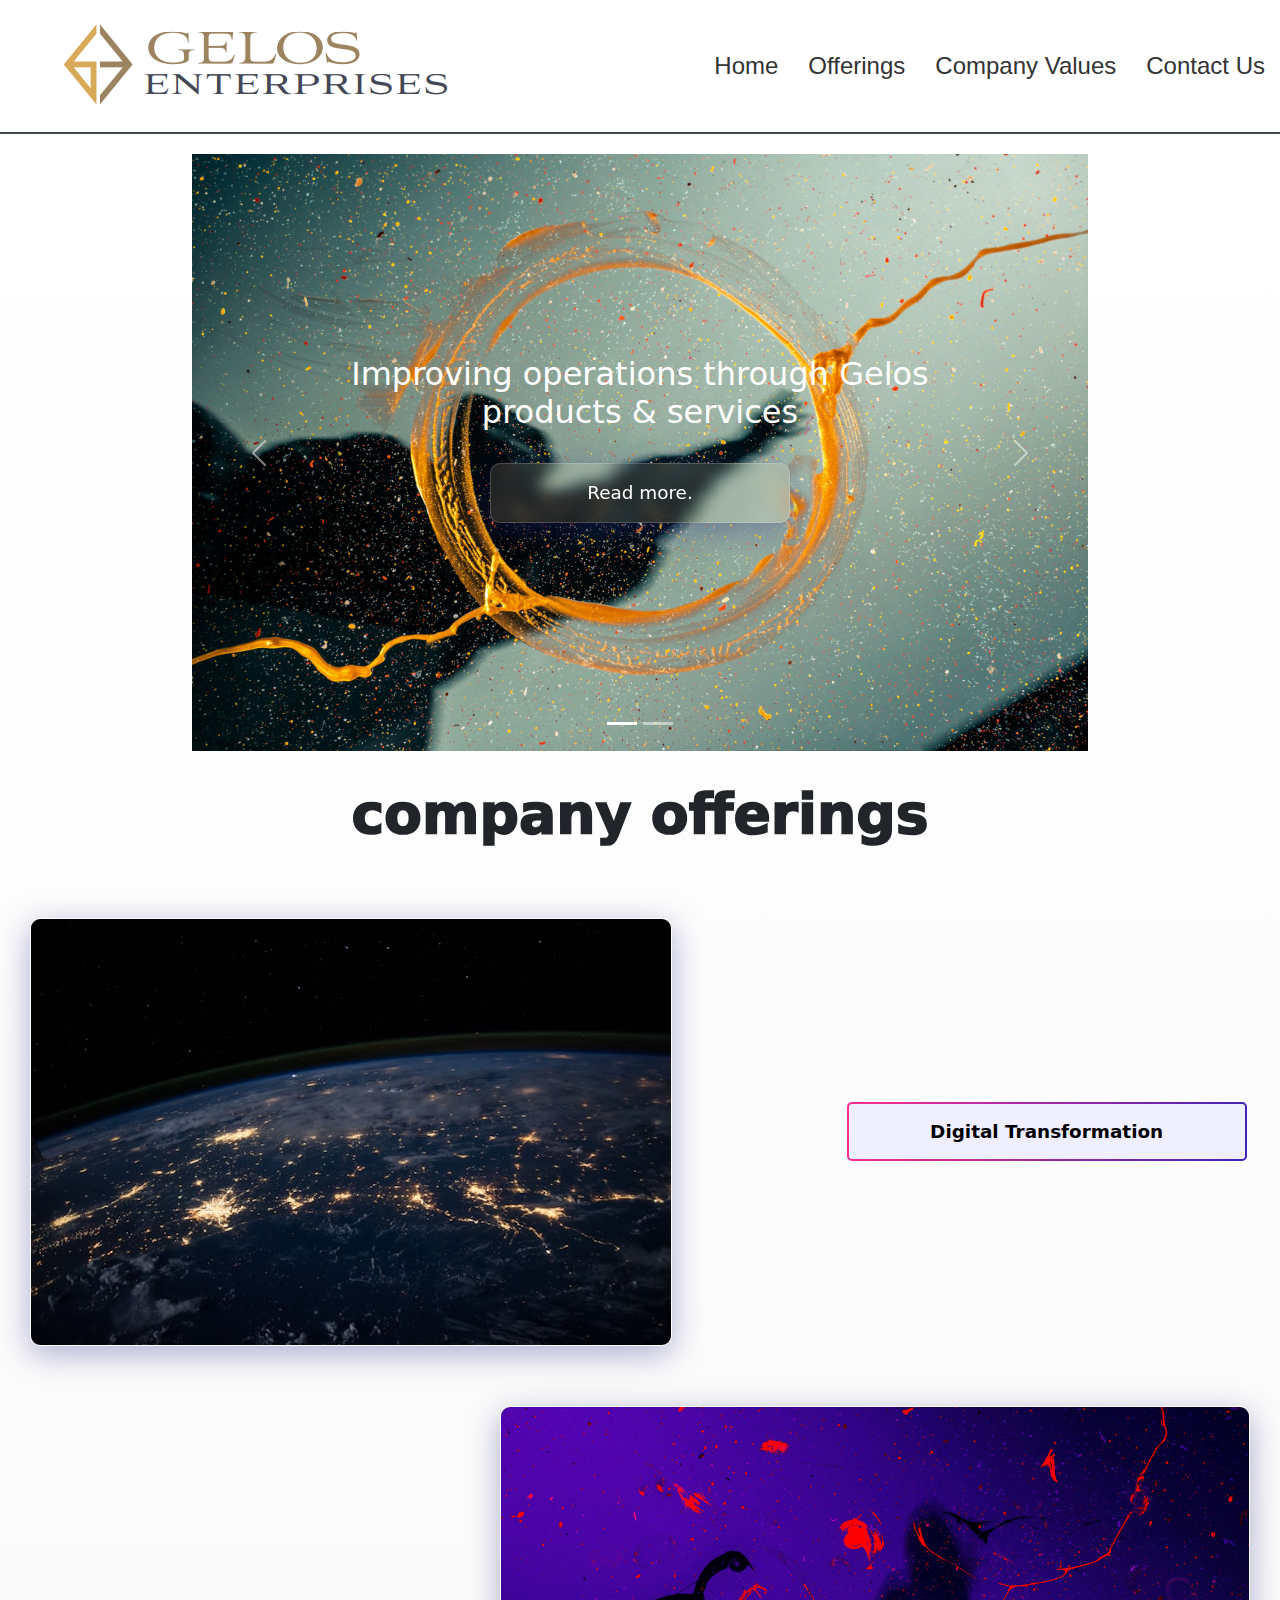
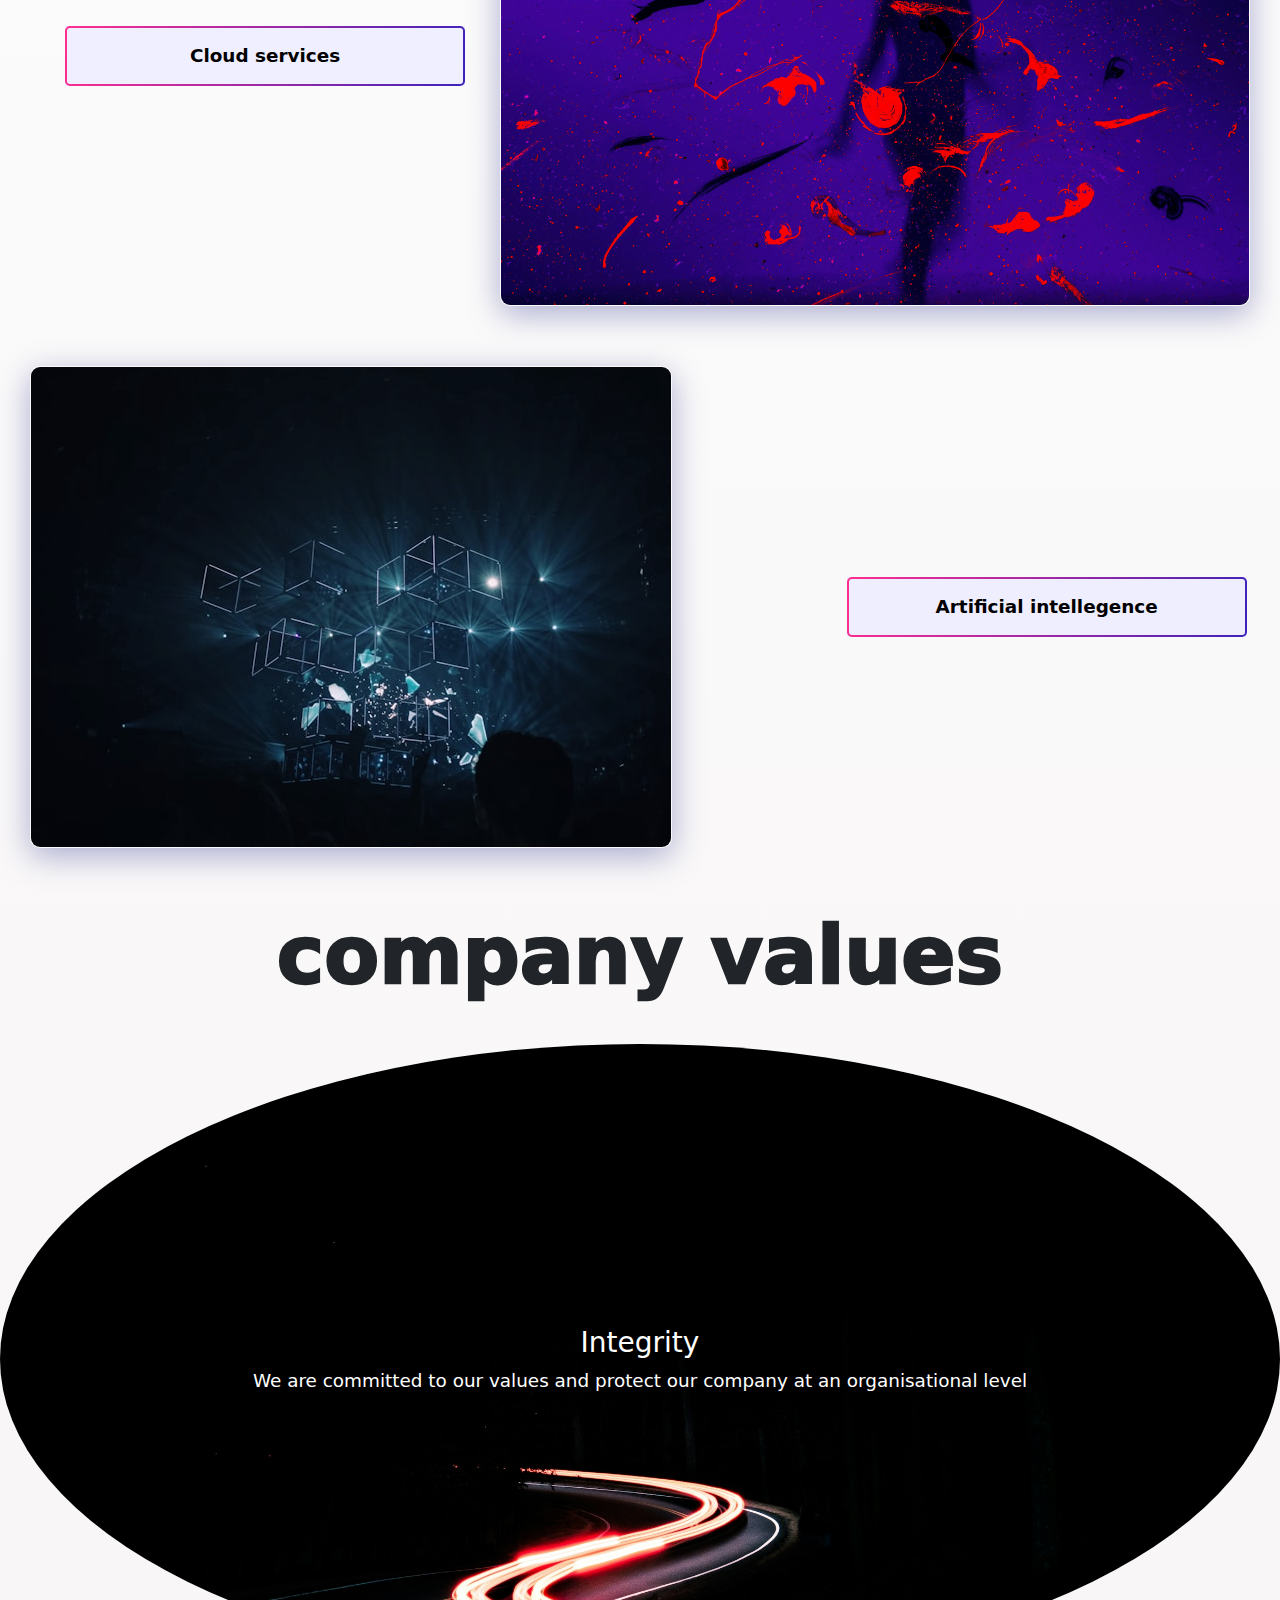
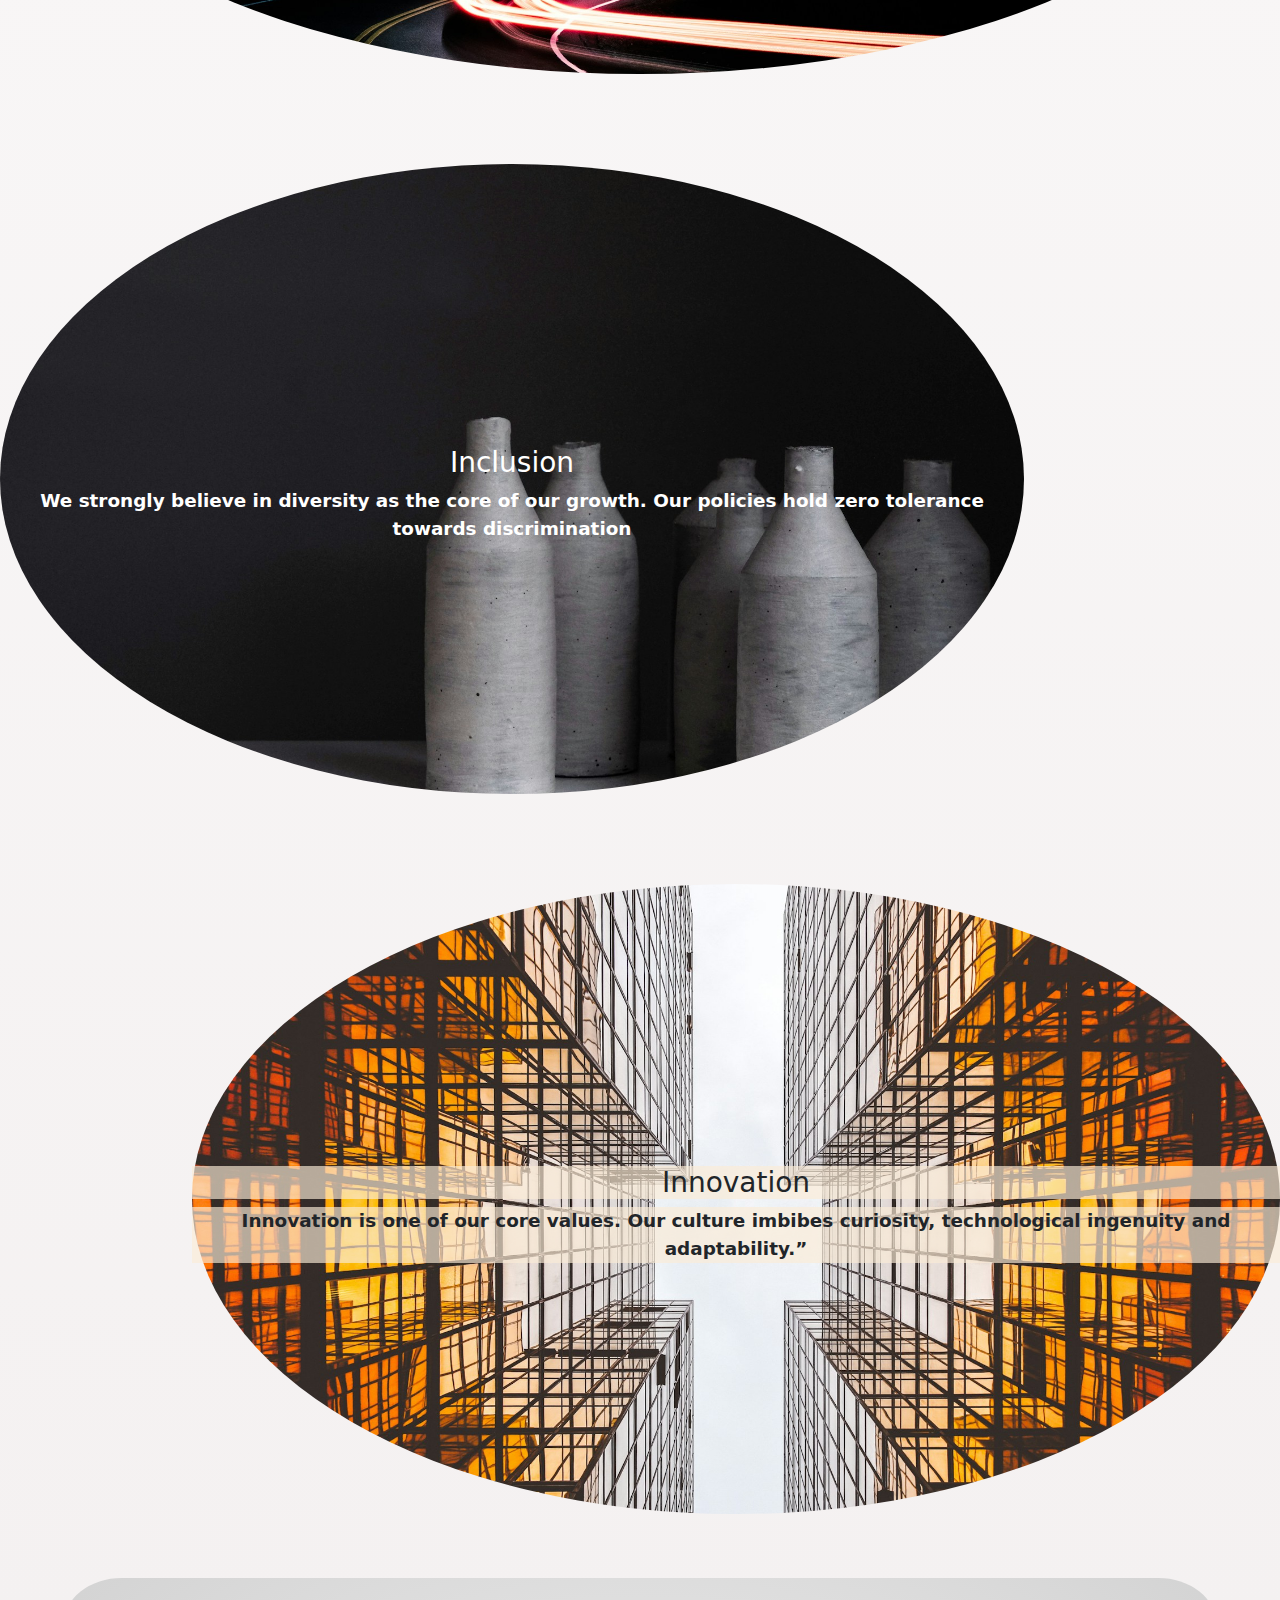
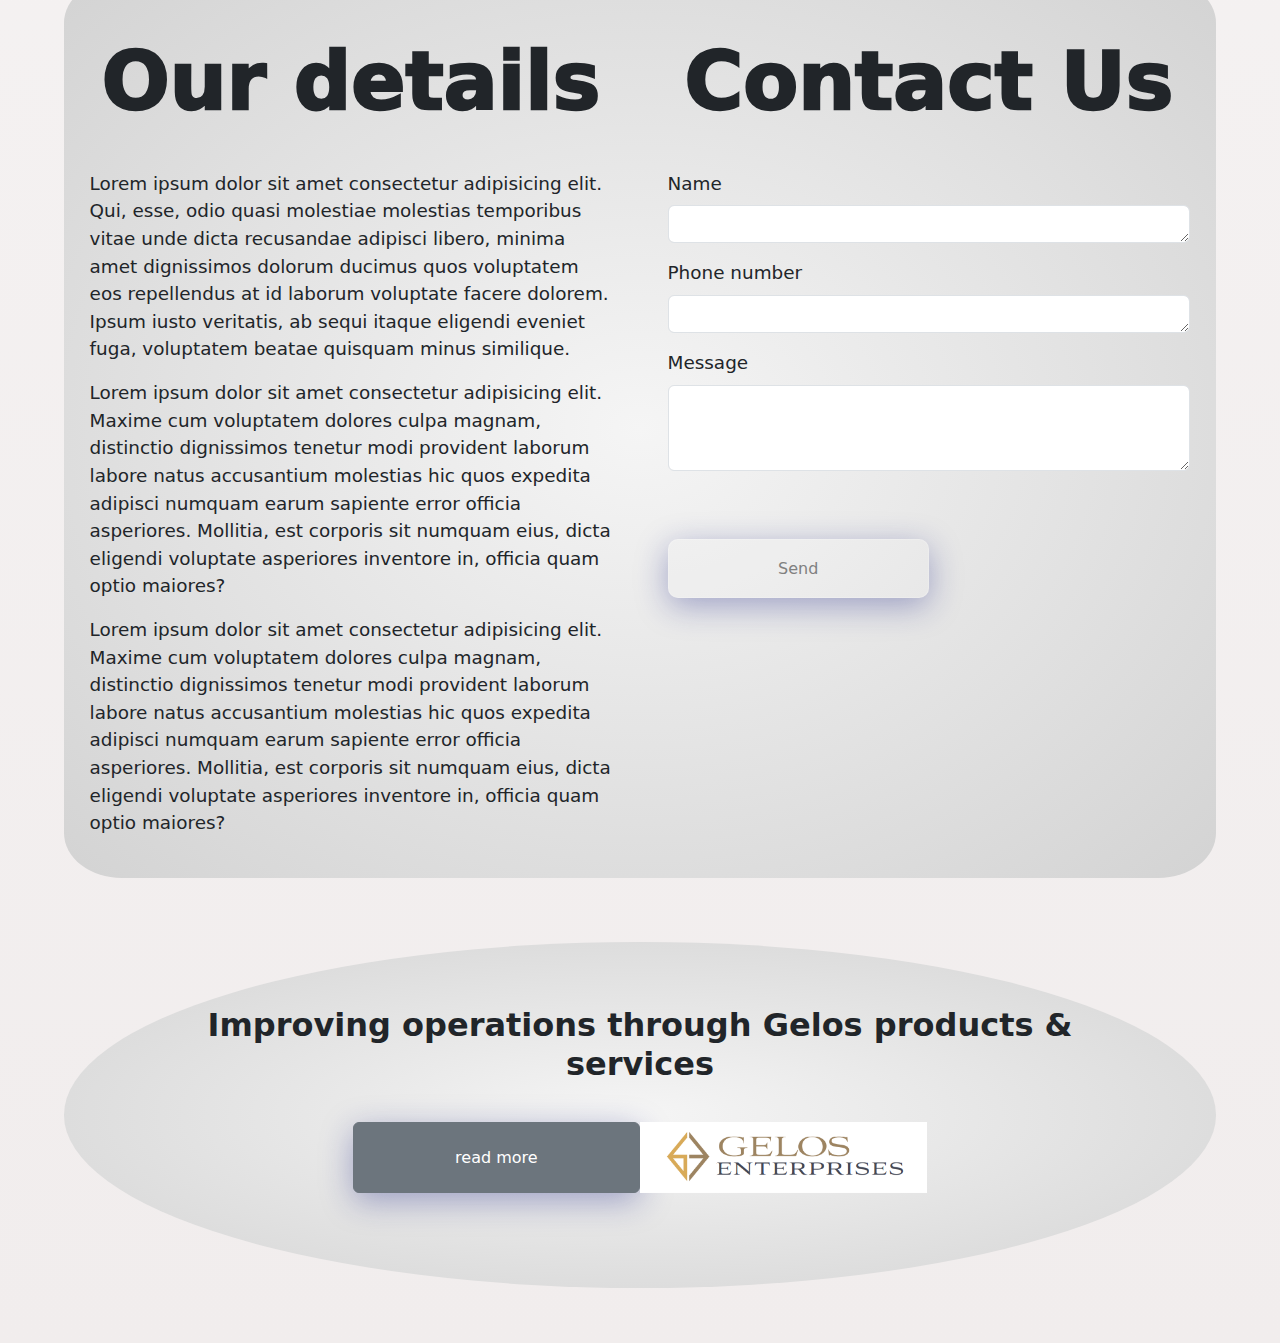
<file: index.html>
<!DOCTYPE html>
<html lang="en">
  <head>
    <meta charset="UTF-8" />
    <meta name="viewport" content="width=device-width, initial-scale=1.0" />
    <title>Gelos Technology</title>
    <meta name="description" content="Gelos technology, Australian tech company bringing life to ai">
    <link rel="stylesheet" href="style.css" />
    <link href="https://cdn.jsdelivr.net/npm/bootstrap@5.3.3/dist/css/bootstrap.min.css" rel="stylesheet" integrity="sha384-QWTKZyjpPEjISv5WaRU9OFeRpok6YctnYmDr5pNlyT2bRjXh0JMhjY6hW+ALEwIH" crossorigin="anonymous">
  </head>
  <body>
    <a href="#main" class="visible-hidden">Jump directly to main content</a>
    <header class="header" id="myHeader">
      <nav class="navbar" aria-label="Main navigation">
        <div class="hamburger" aria-label="Toggle navigation" onclick="toggleMenu()">
          <div class="bar"></div>
          <div class="bar"></div>
          <div class="bar"></div>
      </div>
        <img src="/images/GelosLogo.png" alt="Logo for company" class="logo">
        <div class="headitems">
           <a href="index.html" class="nav-link">Home</a>
           <a href="#Companyofferings" class="nav-link">Offerings</a>
            <a href="#CompanyValues" class="nav-link">Company Values</a>
            <a href="#contactForm" class="nav-link">Contact Us</a>
            </div>
      </nav>
    </header>
    <main id="main">        
      <section class="section1" aria-label="Main highlights">
        <div id="carouselExampleCaptions" class="carousel slide">
          <div class="carousel-indicators">
            <button type="button" data-bs-target="#carouselExampleCaptions" data-bs-slide-to="0" class="active" aria-current="true" aria-label="Slide 1"></button>
            <button type="button" data-bs-target="#carouselExampleCaptions" data-bs-slide-to="1" aria-label="Slide 2"></button>
          </div>
          <div class="carousel-inner">
            <div class="carousel-item active">
              <img src="/images/jr-korpa-u3yyYID6eP4-unsplash.jpg" class="d-block w-100" alt="splash of gold paint">
              <div class="carousel-caption d-none d-md-block">
                <h2 class="carouselement">Improving operations through Gelos products & services</h2>
                <button class="read" data-href="caseStudy.html">Read more.</button>
              </div>
            </div>
            <div class="carousel-item">
              <img src="/images/lukas-hND1OG3q67k-unsplash.jpg" class="d-block w-100" alt="people working">
              <div class="carousel-caption d-none d-md-block">
                <h2 class="carouselement">Solving business problems</h2>
                <button class="read" data-href="caseStudy.html">Know more.</button>
              </div>
            </div>
          </div>
          <button class="carousel-control-prev" type="button" data-bs-target="#carouselExampleCaptions" data-bs-slide="prev">
            <span class="carousel-control-prev-icon" aria-hidden="true"></span>
            <span class="visually-hidden">Previous</span>
          </button>
          <button class="carousel-control-next" type="button" data-bs-target="#carouselExampleCaptions" data-bs-slide="next">
            <span class="carousel-control-next-icon" aria-hidden="true"></span>
            <span class="visually-hidden">Next</span>
          </button>
        </div>
      </section>
      <section class="section2"  id="CompanyOfferings" aria-label="offeringsHeading">
        <h2>company offerings</h2>
        <div class="accordion1">
          <img src="/images/nasa-Q1p7bh3SHj8-unsplash.jpg" alt="Gelos image">
       <div class="acwrapper"><button onclick="toggleText('text1')" class="accordion">Digital Transformation</button>
        <div class="panel" id="text1" style="display: none;">
          <p>
          To help our clients leverage the state-of-art technologies, we provide
          a tailored approach to enable change in the digital space. Our prior
          works include developing mobile applications, website applications,
          and organisation software development, among other digital
          capabilities. To know more, <a href="#contactForm" style="color: red; text-decoration: none;">contact us</a></p></div>
        </div>
        </div>
        <div class="accordion2">
          <div class="acwrapper2">
        <button class="accordion" onclick="toggleText('text2')">Cloud services</button>
        <div class="panel" id="text2" style="display: none;">
          <p>
          Our Cloud programs include a range of services from full application
          development platforms to servers, storage, and virtual desktops. We
          offer the following:
          <ol>
            <li>Software as a service (SaaS)</li>
            <li>Platform as a service (PaaS)</li>
            <li>Infrastructure as a service (IaaS)</li>
          </ol></p>
          </div>
        </div>
        <img src="/images/jr-korpa-drnKQby0iC4-unsplash.jpg" alt="splash paint">
        </div>
        <div class="accordion3">
          <img src="/images/fabio-oyXis2kALVg-unsplash.jpg" alt="cool graphics">
          <div class="acwrapper3">
          <button class="accordion" onclick="toggleText('text3')">Artificial intellegence</button>
        <div class="panel" id="text3" style="display: none;">
          <p>
          Artificial intelligence services at Gelos can help you drive smart
          evolution of your workflows, technology and the entire organisation.
          Our industry experts help you implement a data-first strategy, augment
          with third-party sources, and operationalise and accelerate AI
          integration across your enterprise to generate positive business
          growth.</p>
          </div>
        </div>
        </div>
      </section>
      <section class="section3" id="CompanyValues" aria-label="valuesHeading">
        <h2>company values</h2>
        <div class="bubble1">
          <h3>Integrity</h3>
          <p>
            We are committed to our values and protect our company at an
            organisational level
          </p>
        </div>
        <div class="bubble2">
          <h3>Inclusion</h3>
          <p>
            We strongly believe in diversity as the core of our growth. Our
            policies hold zero tolerance towards discrimination
          </p>
        </div>
        <div class="bubble3">
          <h3>Innovation</h3>
          <p>
            Innovation is one of our core values. Our culture imbibes curiosity,
            technological ingenuity and adaptability.”
          </p>
        </div>
      </section>
      <section class="section4" aria-label="Contact us">
        <aside><h2>Our details</h2>
        <p>Lorem ipsum dolor sit amet consectetur adipisicing elit. Qui, esse, odio quasi molestiae molestias temporibus vitae unde dicta recusandae adipisci libero, minima amet dignissimos dolorum ducimus quos voluptatem eos repellendus at id laborum voluptate facere dolorem. Ipsum iusto veritatis, ab sequi itaque eligendi eveniet fuga, voluptatem beatae quisquam minus similique.</p>
      <p>Lorem ipsum dolor sit amet consectetur adipisicing elit. Maxime cum voluptatem dolores culpa magnam, distinctio dignissimos tenetur modi provident laborum labore natus accusantium molestias hic quos expedita adipisci numquam earum sapiente error officia asperiores. Mollitia, est corporis sit numquam eius, dicta eligendi voluptate asperiores inventore in, officia quam optio maiores?</p>
      <p>Lorem ipsum dolor sit amet consectetur adipisicing elit. Maxime cum voluptatem dolores culpa magnam, distinctio dignissimos tenetur modi provident laborum labore natus accusantium molestias hic quos expedita adipisci numquam earum sapiente error officia asperiores. Mollitia, est corporis sit numquam eius, dicta eligendi voluptate asperiores inventore in, officia quam optio maiores?</p></aside> <!-- Put in contact details here. Gelos contact email and such-->
      <form id="contactForm" class="bottomform">
        <h2>Contact Us</h2>
        <div class="mb-3">
          <label for="nameTextarea" class="form-label">Name</label>
          <textarea class="form-control" id="nameTextarea" rows="1" maxlength="100"></textarea>
          <div id="nameErrorMessage" style="color: red;"></div>
        </div>
        <div class="mb-3">
          <label for="phoneNumberTextarea" class="form-label">Phone number</label>
          <textarea class="form-control" id="phoneNumberTextarea" rows="1" maxlength="10"></textarea>
          <div id="phoneErrorMessage" style="color: red;"></div>
        </div>
        <div class="mb-3">
          <label for="messageTextarea" class="form-label">Message</label>
          <textarea class="form-control" id="messageTextarea" rows="3" maxlength="300"></textarea>
          <div id="messageErrorMessage" style="color: red;"></div>
        </div>
        <button type="submit" class="btn btn-outline-secondary">Send</button>
      </form>
      </section>
      <section class="section5">
      <h2>Improving operations through Gelos products & services</h2>
      <footer>
       <button onclick="window.scrollTo({top: 0, behavior: 'smooth'});" type="button" class="btn btn-secondary">read more</button>
      <img src="images/GelosLogo.png" alt="logos" class="fimage">
        </footer>
      </section>
      <br><br>
    </main>
    <script src="index.js"></script>
    <script src="https://cdn.jsdelivr.net/npm/bootstrap@5.3.3/dist/js/bootstrap.bundle.min.js" integrity="sha384-YvpcrYf0tY3lHB60NNkmXc5s9fDVZLESaAA55NDzOxhy9GkcIdslK1eN7N6jIeHz" crossorigin="anonymous"></script>
  </body>
</html>
</file>
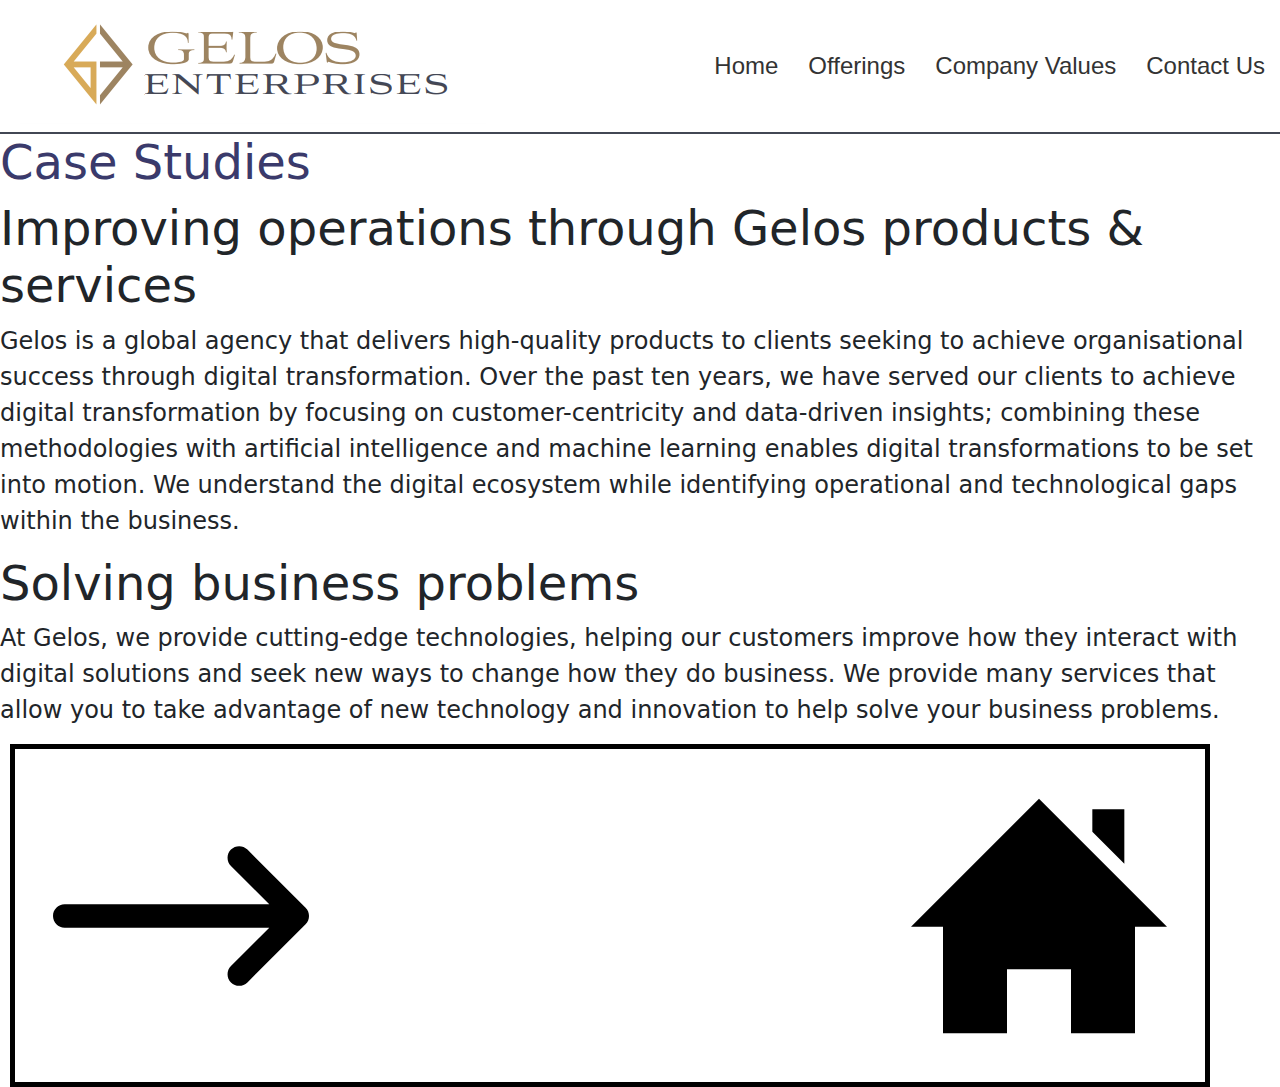
<file: caseStudy.html>
<!DOCTYPE html>
<html lang="en">
<head>
    <meta charset="UTF-8">
    <meta name="viewport" content="width=device-width, initial-scale=1.0">
    <link rel="stylesheet" href="style.css">
    <link href="https://cdn.jsdelivr.net/npm/bootstrap@5.3.3/dist/css/bootstrap.min.css" rel="stylesheet" integrity="sha384-QWTKZyjpPEjISv5WaRU9OFeRpok6YctnYmDr5pNlyT2bRjXh0JMhjY6hW+ALEwIH" crossorigin="anonymous">
    <title>Case study</title>
</head>
<body>
    <header class="header">
        <nav class="navbar">
          <div class="hamburger" onclick="toggleMenu()">
            <div class="bar"></div>
            <div class="bar"></div>
            <div class="bar"></div>
        </div>
          <img src="/images/Gelos Logo.png" alt="Logo for company" class="logo">
          <div class="headitems">
             <a href="index.html" class="nav-link">Home</a>
             <a href="offerings.html" class="nav-link">Offerings</a>
              <a href="companyValues.html" class="nav-link">Company Values</a>
              <a href="contactUs.html" class="nav-link">Contact Us</a>
              </div>
              </nav>
              </header>
<section class="casestudies">
    <h1>Case Studies


    </h1>
    <h2>Improving operations through Gelos products & services


    </h2>
<p>
    Gelos is a global agency that delivers high-quality products to clients seeking to achieve organisational success through digital transformation. Over the past ten years, we have served our clients to achieve digital transformation by focusing on customer-centricity and data-driven insights; combining these methodologies with artificial intelligence and machine learning enables digital transformations to be set into motion. We understand the digital ecosystem while identifying operational and technological gaps within the business. 

</p>
<h2>
    Solving business problems
</h2>
<p>
    At Gelos, we provide cutting-edge technologies, helping our customers improve how they interact with digital solutions and seek new ways to change how they do business. We provide many services that allow you to take advantage of new technology and innovation to help solve your business problems.
</p>


</section>
<footer class="homeset">
    <svg fill="#000000" version="1.1" id="Layer_1" xmlns="http://www.w3.org/2000/svg" xmlns:xlink="http://www.w3.org/1999/xlink" viewBox="0 0 330 330" xml:space="preserve"><g id="SVGRepo_bgCarrier" stroke-width="0"></g><g id="SVGRepo_tracerCarrier" stroke-linecap="round" stroke-linejoin="round"></g><g id="SVGRepo_iconCarrier"> <path id="XMLID_27_" d="M15,180h263.787l-49.394,49.394c-5.858,5.857-5.858,15.355,0,21.213C232.322,253.535,236.161,255,240,255 s7.678-1.465,10.606-4.394l75-75c5.858-5.857,5.858-15.355,0-21.213l-75-75c-5.857-5.857-15.355-5.857-21.213,0 c-5.858,5.857-5.858,15.355,0,21.213L278.787,150H15c-8.284,0-15,6.716-15,15S6.716,180,15,180z"></path> </g></svg>
<a href="index.html"><svg class="homebutton" xmlns="http://www.w3.org/2000/svg" viewBox="0 0 24 24"><path d="M21 13v10h-6v-6h-6v6h-6v-10h-3l12-12 12 12h-3zm-1-5.907v-5.093h-3v2.093l3 3z"/></svg></a>
</footer>
        </nav>
      </header>
      <script src="index.js"></script>
      <script src="https://cdn.jsdelivr.net/npm/bootstrap@5.3.3/dist/js/bootstrap.bundle.min.js" integrity="sha384-YvpcrYf0tY3lHB60NNkmXc5s9fDVZLESaAA55NDzOxhy9GkcIdslK1eN7N6jIeHz" crossorigin="anonymous"></script>
</body>
</html>
</file>
<file: style.css>
main{
  background-image: linear-gradient(white, rgb(241, 237, 237) );
}
.visible-hidden {
  clip: rect(1px, 1px, 1px, 1px);
  height: 1px;
  overflow: hidden;
  position: absolute;
  white-space: nowrap;
  width: 1px;
  z-index: 1000;
}
.visible-hidden:focus {
  clip: auto;
  height: auto;
  overflow: auto;
  position: absolute;
  width: auto;
}

body{
    background-color: black;
    margin: 0;
    font-family: Georgia, 'Times New Roman', Times, serif;
  
}
header{
    background-color: white;
    display: block;
   justify-content: space-between ;
    border-bottom: rgb(66, 71, 84) solid 2px;
    margin-top: 0;
    width: 100%;
    padding: 0;
}
.sticky{
  position: fixed;
  top: 0;
  z-index: 100;
  width: 100%;
}
.sticky + main {
  padding-top: 102px;
}
/* Hamburger Menu */
.hamburger {
  display: none; /* Initially hidden */
  flex-direction: column;
  cursor: pointer;
}

.hamburger .bar {
  width: 30px;
  height: 3px;
  background-color: #333;
  margin: 6px 0;
  transition: 0.4s;
}


.headitems { 
  display: flex; 
  justify-content: space-between; 
}



main{
  font-size: 1.15em;
}
.logo {
    margin-left: 20px; 
    max-width: 90%;
    max-height: 90%;
  }
  .navbar{
    justify-content: space-between;
  }

  .headitems{
    display: flex;
    justify-content: space-between;
  }
  .headitems a {
    text-decoration: none;
    color: #333; 
    margin: 0 15px; 
    font-family: Arial, sans-serif;
    font-size: 1.5em; 
    transition: color 0.7s ease;
    font-weight: 500;
  }
  .headitems a:hover{
    color: rgb(238,213,174);
  }

.section1{
  max-width: 70%;
  margin: auto;
  margin-top: 20px;
}
.carouselement{
  margin-bottom: 5%;
}
.read{
  margin-bottom: 30%;
  width: 300px;
  height: 60px;
  background: rgba( 255, 255, 255, 0.1 );
  box-shadow: 0 8px 32px 0 rgba( 31, 38, 135, 0.37 );
  backdrop-filter: blur( 6.5px );
  -webkit-backdrop-filter: blur( 6.5px );
  border-radius: 10px;
  border: 1px solid rgba( 255, 255, 255, 0.18 );
  color: white;
}

.section2{
  margin-top: 30px;
  display: grid;
  max-width: 1500px;
  margin: auto;
}
.section2 img{
  max-width: 750px;
  background: rgba( 255, 255, 255, 0.1 );
box-shadow: 0 8px 32px 0 rgba( 31, 38, 135, 0.37 );
backdrop-filter: blur( 6.5px );
-webkit-backdrop-filter: blur( 6.5px );
border-radius: 10px;
border: 1px solid rgba( 255, 255, 255, 0.18 );
}
.section2 h2{
  text-align: center;
  margin-top: 30px;
  margin-bottom: 40px;
  font-weight: 1000;
  font-size: 3em;
}

.accordion1{
  margin: auto;
  display: grid;
  margin: 30px;
  grid-template-columns: 2fr 1fr;
}

.accordion2{
  margin: auto;
  display: grid;
  margin: 30px;
  grid-template-columns: 2fr 1fr;
}


.acwrapper{
  margin: auto;
  padding-top: 50px;
  padding-bottom: 50px;
  min-width: 400px;
  max-width: 400px;
}
  
.acwrapper .panel {
  margin-top: 30px;
  text-align: left;
  padding: 15px;
  font-weight: 500;
  border: 5px rgb(238,213,174) solid;
  background: rgba( 255, 255, 255, 0.1 );
box-shadow: 0 8px 32px 0 rgba( 31, 38, 135, 0.37 );
background-color: white;
border-radius: 10px;
border: 1px solid rgba( 255, 255, 255, 0.18 );
}

.acwrapper2{
  margin: auto;
  max-width: 400px;
  min-width: 400px;
}
.acwrapper2 .panel{
  margin-top: 30px;
  text-align: left;
  max-width: 500px;
  padding: 15px;
  font-weight: 500;
  border: 5px rgb(238,213,174) solid;
  background: rgba( 255, 255, 255, 0.1 );
box-shadow: 0 8px 32px 0 rgba( 31, 38, 135, 0.37 );
background-color: white;
border-radius: 10px;
border: 1px solid rgba( 255, 255, 255, 0.18 );
}
.accordion3{
  margin: auto;
  display: grid;
  margin: 30px;
  grid-template-columns: 2fr 1fr;
}
.acwrapper3{
  margin: auto;
  max-width: 400px;
  min-width: 400px;
}
.acwrapper3 .panel{
  margin-top: 30px;
  text-align: left;
  max-width: 500px;
  padding: 15px;
  font-weight: 500;
  border: 5px rgb(238,213,174) solid;
  background: rgba( 255, 255, 255, 0.1 );
box-shadow: 0 8px 32px 0 rgba( 31, 38, 135, 0.37 );
background-color: white;
border-radius: 10px;
border: 1px solid rgba( 255, 255, 255, 0.18 );
}

  .accordion{
    border: none;
    --box-border--border: linear-gradient(105deg, rgb(255 46 144) 0%, rgb(61 35 185) 100%);
    background-color: rgba(236, 236, 255, 0.849);
    /* classic 9-slide-scaling with 2px border 4px rounded corners. change `rx` and `ry` parameters to adjust border-radius */
    --box--border__top-left: url("data:image/svg+xml,<svg width='10' height='10' viewBox='0 0 10 10' fill='none' xmlns='http://www.w3.org/2000/svg'><rect x='1' y='1' width='18' height='18' rx='4' ry='4' stroke='%23000' stroke-width='2' /></svg>");
    --box--border__top: url("data:image/svg+xml,<svg preserveAspectRatio='none' width='100' height='10' viewBox='0 0 100 10' fill='none' xmlns='http://www.w3.org/2000/svg'><line x1='-1' y1='1' x2='101' y2='1' stroke='%23000' stroke-width='2'/></svg>");
    --box--border__top-right: url("data:image/svg+xml,<svg width='10' height='10' viewBox='0 0 10 10' fill='none' xmlns='http://www.w3.org/2000/svg'><rect x='-9' y='1' width='18' height='18' rx='4' ry='4' stroke='black' stroke-width='2' /></svg>");
    --box--border__left: url("data:image/svg+xml,<svg preserveAspectRatio='none' width='10' height='100' viewBox='0 0 10 100' fill='none' xmlns='http://www.w3.org/2000/svg'><line x1='1' y1='-1' x2='1' y2='101' stroke='%23000' stroke-width='2'/></svg>");
    --box--border__right: url("data:image/svg+xml,<svg preserveAspectRatio='none' width='10' height='100' viewBox='0 0 10 100' fill='none' xmlns='http://www.w3.org/2000/svg'><line x1='9' y1='-1' x2='9' y2='101' stroke='%23000' stroke-width='2'/></svg>");
    --box--border__bottom-left: url("data:image/svg+xml,<svg width='10' height='10' viewBox='0 0 10 10' fill='none' xmlns='http://www.w3.org/2000/svg'><rect x='1' y='-9' width='18' height='18' rx='4' ry='4' stroke='%23000' stroke-width='2' /></svg>");
    --box--border__bottom: url("data:image/svg+xml,<svg preserveAspectRatio='none' width='100' height='10' viewBox='0 0 100 10' fill='none' xmlns='http://www.w3.org/2000/svg'><line x1='-1' y1='9' x2='101' y2='9' stroke='%23000' stroke-width='2'/></svg>");
    --box--border__bottom-right: url("data:image/svg+xml,<svg width='10' height='10' viewBox='0 0 10 10' fill='none' xmlns='http://www.w3.org/2000/svg'><rect x='-9' y='-9' width='18' height='18' rx='4' ry='4' stroke='black' stroke-width='2' /></svg>");
    padding: 1rem;
    position: relative;
    overflow: hidden;
    font-weight: 700;
    width: 100%;
    max-width: 500px;
  }
  
  .accordion::before {
    content: "";
    position: absolute;
    top: 0;
    left: 0;
    width: 100%;
    height: 100%;
    background: var(--box-border--border);
    mask:
      var(--box--border__top-left) 0 0 / .625rem .625rem,
      var(--box--border__top) .625rem 0 / calc(100% - 1.25rem) .625rem,
      var(--box--border__top-right) 100% 0 / .625rem .625rem,
      var(--box--border__left) 0 .625rem / .625rem calc(100% - 1.25rem),
      var(--box--border__right) 100% .625rem / .625rem calc(100% - 1.25rem),
      var(--box--border__bottom-left) 0 100% / .625rem .625rem,
      var(--box--border__bottom) .625rem 100% / calc(100% - 1.25rem) .625rem,
      var(--box--border__bottom-right) 100% 100% / .625rem .625rem;
    mask-repeat: no-repeat;
  }

  .section3{
    max-width: 1500px;
    margin: auto;
  }
.section3 h2{
  text-align: center;
  margin-top: 30px;
  margin-bottom: 40px;
  font-weight: 1000;
  font-size: 80px;
}

  .bubble1{
    background-image: url('images/osman-rana-G7VN8NadjO0-unsplash.jpg');
    background-size: cover;
    height: 70vh;
    color: white;
   text-align: center;
   border-radius: 50%;
   padding-top: 22%;
  }
  .bubble2{
    background-image: url('images/tom-crew-3woY_aYhLwk-unsplash.jpg');
    background-size: cover;
    height: 70vh;
    color: #fff;
    font-weight: 900;
   text-align: center;
   padding-top: 22%;
   border-radius: 50%;
   margin-right: 20vw;
   margin-top: 10vh;
  }
  .bubble3{
    background-image: url('images/alex-wong-l5Tzv1alcps-unsplash.jpg');
    background-size: cover;
    height: 70vh;
    font-weight: 900;
   text-align: center;
   padding-top: 22%;
   border-radius: 50%;
   margin-left: 15vw;
   margin-top: 10vh;
  }
  .bubble3 > * {
background-color: rgba(250, 235, 215, 0.663);
  }

.section4{
  display: grid;
  grid-template-columns: 1fr 1fr;
  margin: 5%;
  gap:5%;
  padding: 2%;
  background-image: radial-gradient(whitesmoke, lightgray);
  border-radius: 5%;
}

.section4 h2{
  text-align: center;
  margin-top: 30px;
  margin-bottom: 40px;
  font-weight: 1000;
  font-size: 80px;
}
.section4 button{
  margin-top: 10%;
  width: 50%;
  height: 7%;
  border: 5px rgb(238,213,174) solid;
  background: rgba( 255, 255, 255, 0.1 );
box-shadow: 0 8px 32px 0 rgba( 31, 38, 135, 0.37 );
border-radius: 10px;
border: 1px solid rgba( 255, 255, 255, 0.18 );
color: grey;
}
.section5{
  max-width: 90%;
  margin: auto;
  margin-top: 20px;
  text-align: center;
  display: grid;
  padding: 5%;
  background-color: rgb(232, 229, 229);
  background-image: radial-gradient(whitesmoke, lightgray);
  border-radius: 50%;
}
.section5 h2{
  font-weight: 800;
}
footer{
  margin-top: 20%;
 display: flex;
justify-content: space-between;
margin-bottom: 5%;
margin: auto;
padding: 3%;
}
.fimage{
  max-width: 50%;
}

footer button{
  width: 100%;
  border: 5px rgb(238,213,174) solid;
  background: rgba(255, 255, 255, 0.525);
  box-shadow: 0 8px 32px 0 rgba( 31, 38, 135, 0.37 );
  color: grey;
}
footer button:hover{
  background-color: white;
  z-index: 50;
}
.homeset{
  display: flex;
  margin-left: 10px;
  max-width: 1200px;
  flex-direction: row;
  border: 5px solid rgb(0, 0, 0);
}

.homeset svg{
  width: 20vw;
display: flex;

}
.homebutton {
  transition: filter 0.3s ease-in-out;
}

.homebutton:hover {
  filter: drop-shadow(0 0 5px pink) drop-shadow(0 0 10px purple);
}
.casestudies{
  font-size: 1.5em;
  gap: 3em;
}
.casestudies h1{
  font-size: 2em;
  font-weight: 500;
  color: rgb(58, 58, 107);
}
.casestudies h2{
  font-size: 2em;
}

  @media screen and (max-width: 1200px){
 
    .section1{
      max-width: 90%;
    }
    .section2{
      display: flex;
      flex-direction: column;
      margin: auto;
    }
    .section2 img{
     height: auto;
    }

    .accordion1{
      max-width: 90%;
      margin: auto;
      display: flex;
      flex-direction: column;
      gap: 0.5em;
    }
   
    .accordion2{
      max-width: 90%;
      margin: auto;
      display: flex;
      flex-direction: column-reverse;
      gap: 2em;
      margin-bottom: 2em;
    }
    .accordion2 img{
      max-width: 640px;
    }
    .accordion3{
      max-width: 90%;
      margin: auto;
      display: flex;
      flex-direction: column;
      gap: 2em;
    }
.accordion{
  z-index: 99;
}
.bubble2{
  padding-top: 33%;
}
.bubble3{
  padding-top: 35%;
}
.wrapping1{
  width: fit-content;
}
.carousel-caption.d-none.d-md-block {
display: block !important;
}
  }

  @media (max-width: 1080px) {


    .hamburger.active .bar:nth-child(1) {
      transform: rotate(-45deg) translate(-5px, 6px);
    }
  
    .hamburger.active .bar:nth-child(2) {
      opacity: 0;
    }
  
    .hamburger.active .bar:nth-child(3) {
      transform: rotate(45deg) translate(-5px, -6px);
    }
    .hamburger {
      display: flex;
      z-index: 100;
      margin-left: 5%;
    }
    .headitems{
      display:none;
    }
    .headitems.active {
      display: flex; /* Show .headitems when active */
      flex-direction: column;
      background-color: whitesmoke;
      position: relative;
      top: 100%;
      left: 0;
      width: 100%;
      z-index: 100;
    }
   
  
    .nav-link {
      display: block;
      text-align: center;
      z-index: 100;
    }
    .section4{
      display: flex;
      flex-direction: column;
    }
    .section5{
      max-width: 90%;
      margin: auto;
      margin-top: 20px;
      text-align: center;
      display: grid;
      padding: 5%;
      background-color: rgb(232, 229, 229);
      background-image: radial-gradient(whitesmoke, lightgray);
      border-radius: 10%;
    }
    .fimage{
      max-width: 50%;
     
    }
  }
@media (max-width:700px){
  .bubble1{
    background-image: url('images/osman-rana-G7VN8NadjO0-unsplash.jpg');
    background-size: cover;
    border-radius: 0;
    height: 70vh;
    color: white;
   text-align: center;
   padding-top: 40%;
  }
  .bubble2{
    background-image: url('images/tom-crew-3woY_aYhLwk-unsplash.jpg');
    background-size: cover;
    height: 70vh;
    color: #fff;
    font-weight: 900;
   text-align: center;
   padding-top: 40%;
   border-radius: 0%;
   margin-right: 0%;
   margin-top: 0vh;
  }
  .bubble3{
    background-image: url('images/alex-wong-l5Tzv1alcps-unsplash.jpg');
    background-size: cover;
    height: 70vh;
    font-weight: 900;
   text-align: center;
   padding-top: 40%;
   border-radius: 0%;
   margin-left: 0vw;
   margin-top: 0vh;
  }

}
  @media (max-width: 550px){
    .acwrapper{
      padding-top: 50px;
      padding-bottom: 50px;
      min-width: 300px;
    }
    .logo{
      max-width: 60%;
    }
    .carouselement{
      margin-bottom: 3%;
    }
    .read{
      margin-bottom: 15%;
  }
}
</file>
